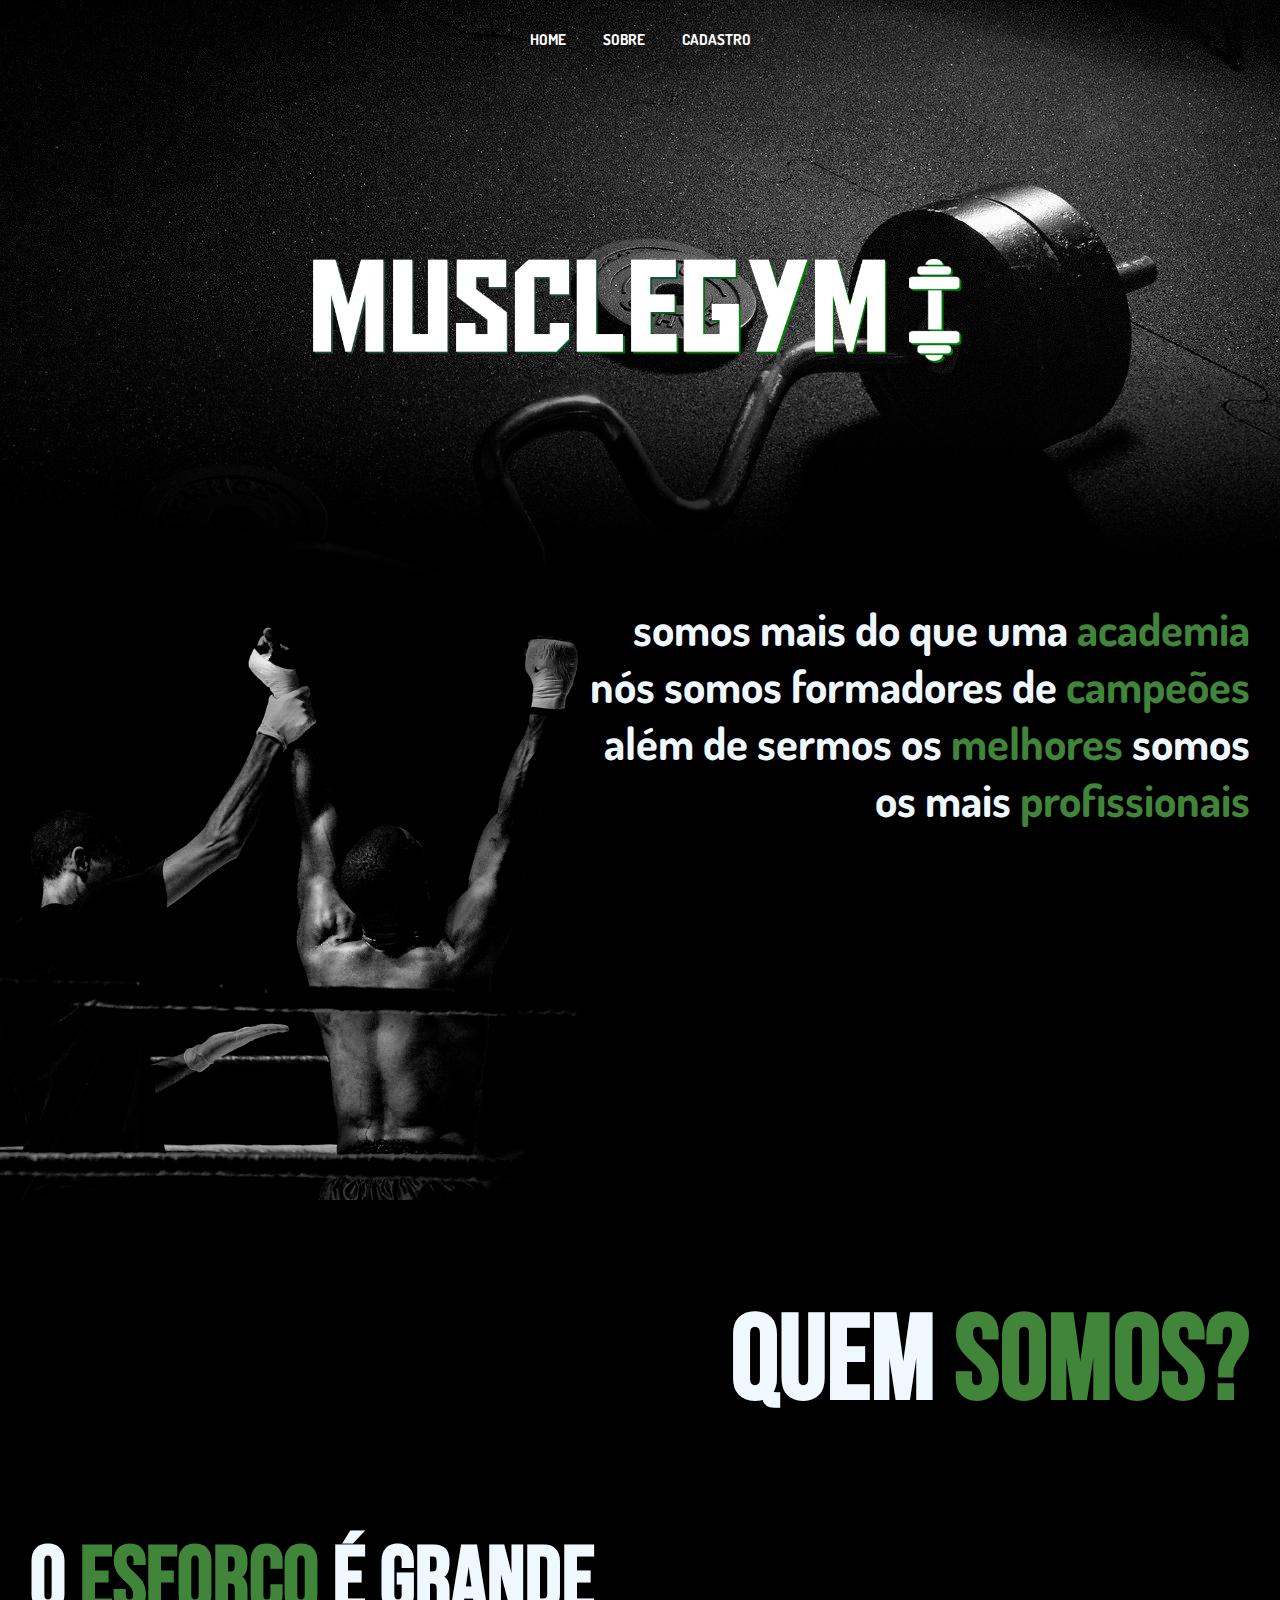
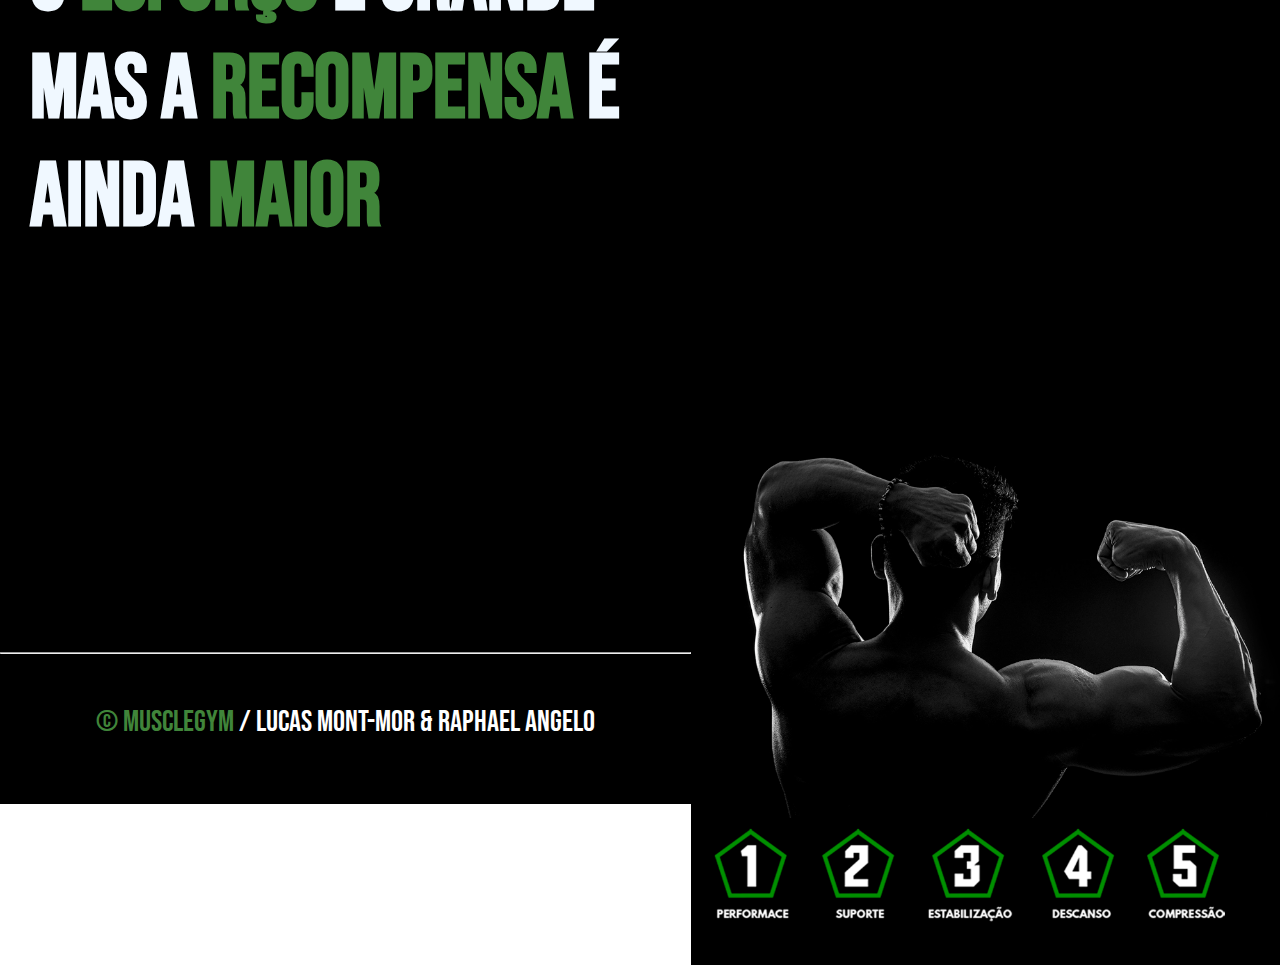
<file: index.html>
<!DOCTYPE html>
<html lang="pt-br">
<head>
    <meta charset="UTF-8">
    <meta http-equiv="X-UA-Compatible" content="IE=edge">
    <meta name="viewport" content="width=device-width, initial-scale=1.0">
    <meta name="description" content="Muscle GYM a melhor academia da sua região!">
    <link rel="stylesheet" href="style.css">
    <link rel="icon" href="img/folha.png">
    <title>Muscle GYM</title>
    
    <!------------------Fontes------------------->
    <link href="https://fonts.googleapis.com/css2?family=Bebas+Neue&family=Didact+Gothic&family=Dosis:wght@200&display=swap" rel="stylesheet">
</head>
<body>  


    <!------------------CABECALHO------------------->
    
    <div class="container">
        <header class="cabecalho">
            <div class="menu">
                <nav>
                    <ul>
                        <li> <a href="index.html">HOME</a> </li>
                        <li> <a href="sobre.html">SOBRE</a> </li>
                        <li> <a href="cadastro.php">CADASTRO</a> </li>
                    </ul>
                </nav>           
                <div class="menu2">
                    <img src="img/logo1.png" alt="">
                </div>           
            </div>
        </header>

        <!------------------CORPO------------------->

        <div class="imagem-left">
            <img src="img/CAPA3.jpg" alt="">
        </div>


        <div class="container2">
            <div class="texto-img">
                <h1>QUEM <span style="color: rgb(64, 133, 58);">SOMOS?</span></h1>

                <div>
                    <h2> somos mais do que uma <span style="color: rgb(64, 133, 58);">academia</span> 
                        nós somos formadores de <span style="color: rgb(64, 133, 58);">campeões</span> 
                        além de sermos os <span style="color: rgb(64, 133, 58);">melhores</span> 
                        somos os mais <span style="color: rgb(64, 133, 58);">profissionais</span> </h2>
                </div>
            </div>
        </div>

        <div class="imagem-right">
            <img src="img/CAPA2.jpg" alt="">
        </div>

        <div class="container3">
            <div class="texto-img1">
                <h1>O  <span style="color: rgb(64, 133, 58);">ESFORÇO</span> É GRANDE MAS A <span style="color: rgb(64, 133, 58);">RECOMPENSA</span> É AINDA <span style="color: rgb(64, 133, 58);">MAIOR</span></h1>
            </div>
        </div>

        <!------------------RODAPE------------------->
<hr>
        <footer>
            <div class="rodape">
                <P>
                     <span style="color: rgb(64, 133, 58);">© MUSCLEGYM</span> / LUCAS MONT-MOR & RAPHAEL ANGELO
                </P>

            </div>
        </footer>
    </div>      

</body>
</html>
</file>
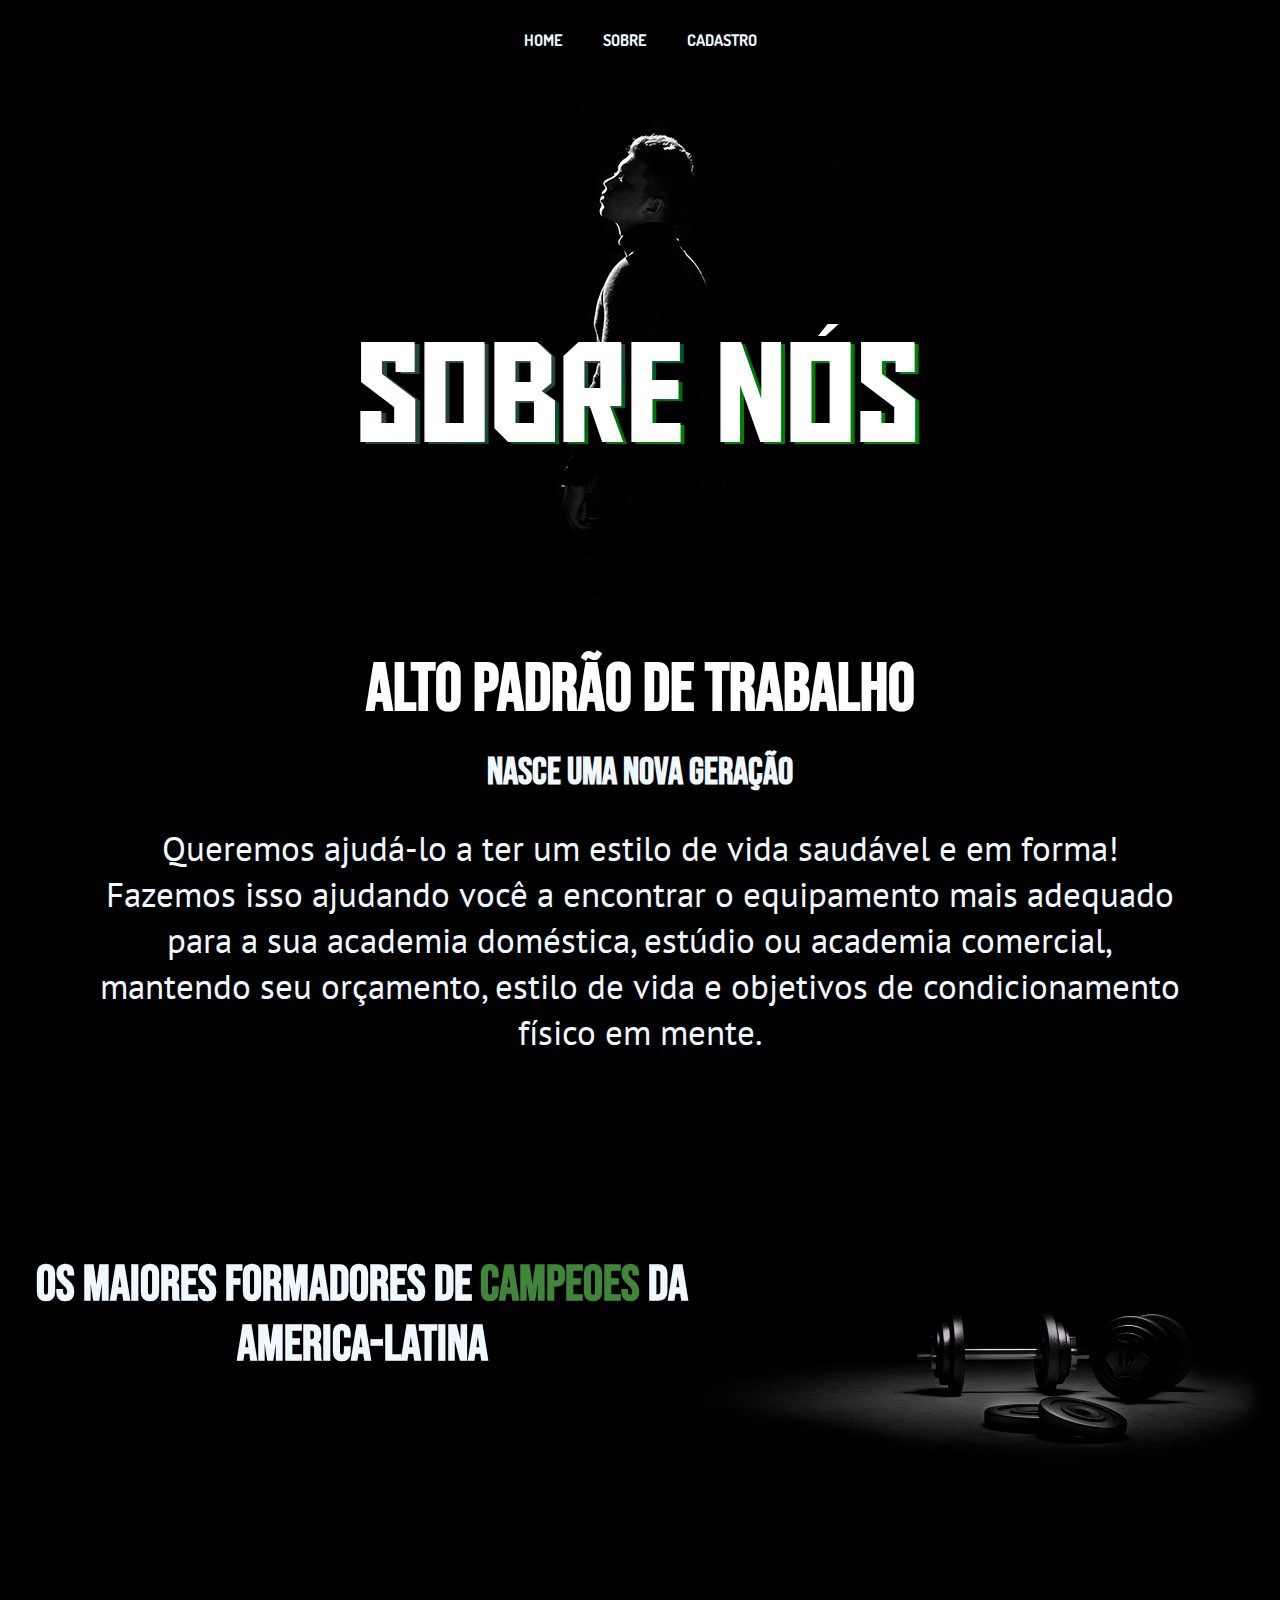
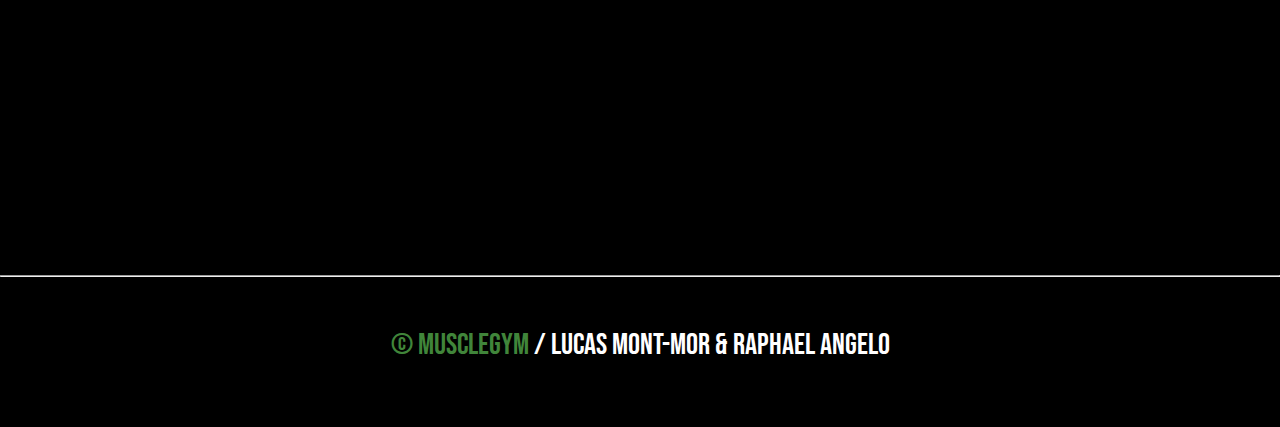
<file: sobre.html>
<!DOCTYPE html>
<html lang="pt-br">
<head>
    <meta charset="UTF-8">
    <meta http-equiv="X-UA-Compatible" content="IE=edge">
    <meta name="viewport" content="width=device-width, initial-scale=1.0">
    <link rel="stylesheet" href="style.css">
    <link rel="icon" href="img/folha.png">
    <title>MUSCLEGYM</title>

    <!------------------Fontes------------------->
    <link href="https://fonts.googleapis.com/css2?family=PT+Sans&family=Zen+Kurenaido&family=Zen+Maru+Gothic:wght@500&display=swap" rel="stylesheet">
    <link href="https://fonts.googleapis.com/css2?family=Bebas+Neue&family=Didact+Gothic&family=Dosis:wght@200&display=swap" rel="stylesheet">
</head>
<body>

    <!------------------CABECALHO------------------->

    <div class="container-sobre">
        <div class="imagemCapa-sobre">
            <div class="menuSobre">
                <nav>
                    <div class="menuSobre1">
                        <ul>
                            <li> <a href="index.html">HOME</a> </li>
                            <li> <a href="sobre.html">SOBRE</a> </li>
                            <li> <a href="formulario.php">CADASTRO</a> </li>
                        </ul>
                    </div>
                </nav>
                <div class="menu2">
                    <img src="img/logo2.png" alt="">
                </div> 
            </div>
        </div>
         
    <!------------------CORPO------------------->

        <section>
            <article>
                <div class="textos-sobre">
                    <h1>ALTO PADRÃO DE TRABALHO</h1>
                        <h3>NASCE UMA NOVA GERAÇÃO</h3>
                        <div class="texto1-sobre">
                            <p>Queremos ajudá-lo a ter um estilo de vida saudável e em forma! </p>
                            <p>Fazemos isso ajudando você a encontrar o equipamento mais adequado </p>
                            <p>para a sua academia doméstica, estúdio ou academia comercial, </p>
                            <p>mantendo seu orçamento, estilo de vida e objetivos de condicionamento</p>
                            <p>físico em mente.</p>
                        </div>
                </div>
            </article>
        </section>

        <div class="imagem-sobre1">
            <img src="img/imagem-rodape.jpeg" alt="">
        </div>
        
        <section>
            <article>
                <div class="texto-sobre1">
                    <h1>OS MAIORES FORMADORES DE <span style="color: rgb(64, 133, 58);">CAMPEOES</span>  DA AMERICA-LATINA</h1>

                </div>
            </article>
        </section>

        <!------------------RODAPE------------------->

        <hr>
        <footer>
            <div class="rodape">
                <P>
                    <span style="color: rgb(64, 133, 58);">© MUSCLEGYM</span> / LUCAS MONT-MOR & RAPHAEL ANGELO
                </P>

            </div>
        </footer>
    </div>   


   
</body>
</html>
</file>
<file: style.css>
/*--------------Trabalho Feito Por Lucas Mont-Mor e Raphael Angelo--------------*/

 *{
    box-sizing: border-box;
    margin: 0 auto;
}   

.container {
    margin: 0 auto;
    max-width: 1680px;
    background-color: #000000;
}

.cabecalho{
     width: 100%;
     height: 600px;
     background-image: url("img/CAPA.jpg");
     background-position: top;
     background-repeat: no-repeat;
}

.menu{
    padding: 30px ;
    text-align: center;
    font-size: 15px;
    font-family: 'Dosis';
    font-weight: bolder;
}

.menu a{
    padding: 17px;
}

.menu nav ul li {
    display: inline-block;
    padding-left: 10px;
    padding-inline-start: 0px;

}
.menu nav ul li a {
    text-decoration: none;
    color:white;
}

.menu2 img{
    max-width: 55%;
    margin-top: 200px;
}

.imagem-left img{
    max-width: 46%;
    float: left;
}

.texto-img h1{
    color: aliceblue;
    text-align: right;
    font-size: 120px;
    float: right;
    margin-top: 90px;
    padding-bottom: 40px;
    padding-left: 300px;
    padding-right: 30px;
    font-family: 'Bebas Neue';
}

.texto-img h2{
    font-family: 'Dosis';
    padding-right: 30px;
    padding-left: 30px;
    text-align: right;
}

.imagem-right img{
    max-width: 46%;
    float: right;
    margin-top: 400px;
}

.texto-img1 h1{
    color: aliceblue;
    text-align: left;
    font-size: 90px;
    margin-top: 700px;
    margin-bottom: 400px;
    font-family: 'Bebas Neue';
    padding-left: 30px;
}

.texto-img  {
    color: aliceblue;
    font-size: 30px;
    text-align: right;

}




/*--------------Botão--------------*/

.form-contato p{
    color: rgb(255, 255, 255);
    font-weight: bold;
    padding-bottom: 20px;
    font-size: 25px;
}

.main-contato{
    max-width: 100%;
    text-align: center;
    padding: 100px;
}

.formulario{
    border: 2PX solid rgb(255, 255, 255);
    background-color: rgb(0, 0, 0);
    color: rgb(255, 255, 255);
    height: 30px;
    padding: 25px 10px;
    width: 50%;
}

textarea:focus, input:focus {
    box-shadow: 0 0 0 0;
    outline: 0;
}



:root {
  --text-color: rgb(255, 255, 255);
  --btn-color: hsl(117, 20%, 40%);
  --bg-color: #141218;
}

button {
  position:relative;
  padding: 10px 30px;  
  border: none;
  background: none;
  cursor: pointer;
  margin: 10px;
  font-family: "Reem Kufi";
  font-weight: 900;
  text-transform: uppercase;
  font-size: 20px;  
  color: var(--text-color);
 
  
  background-color: var(--btn-color);
  box-shadow: var(--shadow-color) 2px 2px 22px;
  border-radius: 4px; 
  z-index: 0;  
  overflow: hidden;   
}

button:focus {
  outline-color: transparent;
  box-shadow: var(--btn-color) 2px 2px 22px;
}

.right::after, button::after {
  content: var(--content);
  display: block;
  position: absolute;
  white-space: nowrap;
  padding: 40px 40px;
  pointer-events:none;
}

button::after{
  font-weight: 200;
  top: -30px;
  left: -20px;
} 

/* bubbles */
button::before {
  content: '';
  pointer-events: none;
  opacity: .6;
  background:
    radial-gradient(circle at 20% 35%,  transparent 0,  transparent 2px, var(--text-color) 3px, var(--text-color) 4px, transparent 4px),
    radial-gradient(circle at 75% 44%, transparent 0,  transparent 2px, var(--text-color) 3px, var(--text-color) 4px, transparent 4px),
    radial-gradient(circle at 46% 52%, transparent 0, transparent 4px, var(--text-color) 5px, var(--text-color) 6px, transparent 6px);

  width: 100%;
  height: 300%;
  top: 0;
  left: 0;
  position: absolute;
  animation: bubbles 5s linear infinite both;
}

@keyframes bubbles {
  from {
    transform: translate();
  }
  to {
    transform: translate(0, -66.666%);
  }
}

/*--------------Rodape--------------*/

hr{
    margin-bottom: 50px;
}

.rodape {
    color: white;
    font-size: 30px;
    text-align: center;
    height: 100px;  
    font-family: 'Bebas Neue';

}

ul{
    padding-inline-start: 0px;
}

/*--------------STYLE SOBRE--------------*/

.container-sobre{
    max-width: 1680px;
    height: 0 auto;
    text-align: center;
    margin: 0 auto;
    background-color: rgb(0, 0, 0);
}

.imagemCapa-sobre{
    background-image: url("img/3259954.jpg");
    background-position: center;
    background-repeat: no-repeat;
    max-width: 100%;
    height: 600px;
}

.menu-sobre{
    max-width: 100%;
    height: 0 auto;
    margin: 0;
}

.menuSobre1{
    padding-top: 20px;
    padding-bottom: 70px;
    font-size: 16px;
    font-family: 'Dosis';
    font-weight: bolder;

}

.menuSobre1 ul li{
    display: inline-block;
    padding-top: 10px;
}

.menuSobre1 a{
    text-decoration: none;
    padding: 19px;
    color: aliceblue;
}


.textos-sobre h1{
    font-size: 67px;
    padding: 50px 0px 20px 0px;
    font-family: 'Bebas Neue' ;
    color: rgb(255, 255, 255);
}

.textos-sobre h3{
    padding-bottom: 30px;
    font-family: 'Bebas Neue' ;
    color: aliceblue;
    font-size: 38px;
}

.texto1-sobre{
    font-size: 35px;
    font-family: 'PT Sans';
    color: aliceblue;
}

.imagem-sobre1 img{
    max-width: 45%;
    float: right;
}

.texto-sobre1 h1{
    font-size: 50px;
    color: aliceblue;
    padding-top: 200px;
    margin-bottom: 500px;
    font-family: 'Bebas Neue';
    padding-left: 20px;
}

.rodape {
    color: white;
    font-size: 30px;
    text-align: center;
    height: 100px;
    font-family: 'Bebas Neue';

}

ul{
    padding-inline-start: 0px;
}


@media screen and ( max-width: 992px ){

    .container {
        margin: 0 auto;
        max-width: 992px;
        background-color: rgb(0, 0, 0);
    }


    .menu{
        padding: 30px ;
        text-align: center;
        font-size: 30px;
        font-family: 'Dosis';
        font-weight: bolder;
    }
    
    .menu a{
        padding: 17px;
    }
    
    .menu nav ul li {
        display: inline-block;
        padding-left: 10px;
        padding-inline-start: 0px;
    
    }
    .menu nav ul li a {
        text-decoration: none;
        color:white;
    }
    
    .menu2 img{
        max-width: 75%;
        margin-top: 200px;
    }
    
    .imagem-left img{
        max-width: 100%;
        margin-bottom: 40px;
    }
    
    .texto-img h1{
        color: aliceblue;
        text-align: center;
        font-size: 100px;
        float: none;
        padding-top: 0;
        padding-bottom: 0;
        padding-left: 0;
        padding-right: 0;
        font-family: 'Bebas Neue';
    }
    
    .texto-img h2{
        font-family: 'Dosis';
        padding-right: 0px;
        padding-left: 0px;
        padding-bottom: 60px;
        text-align: center;
        padding-top: 100px;

    }
    
    
    .imagem-right img{
        max-width: 100%;
        float: right;
        margin-top: 80px;
        margin-bottom: 70px;
    }
    
    .texto-img1 h1{
        color: aliceblue;
        text-align: center;
        font-size: 100px;
        margin-top: 0;
        margin-bottom: 0;
        font-family: 'Bebas Neue';
        padding-left: 0px;
    }
    
    .texto-img  {
        color: aliceblue;
        font-size: 30px;
        text-align: right;
    
    }

    .rodape {
        color: white;
        font-size: 30px;
        text-align: center;
        height: 100px;  
        font-family: 'Bebas Neue';

    }

    hr{
        margin-bottom: 30px;
    }

    /*--------------STYLE SOBRE--------------*/

.container-sobre{
    max-width: 992px;
    height: 0 auto;
    text-align: center;
    margin: 0 auto;
    background-color: rgb(0, 0, 0);
}

.imagemCapa-sobre{
    background-image: url("img/3259954.jpg");
    background-position: center;
    background-repeat: no-repeat;
    max-width: 100%;
    height: 600px;
}

.menu-sobre{
    max-width: 100%;
    height: 0 auto;
    margin: 0;
}

.menuSobre1{
    padding-top: 20px;
    padding-bottom: 70px;
    font-size: 30px;
    font-family: 'Dosis';
    font-weight: bolder;
}

.menuSobre1 ul li{
    display: inline-block;
    padding-top: 10px;
}

.menuSobre1 a{
    text-decoration: none;
    padding: 19px;
    color: aliceblue;
}


.textos-sobre h1{
    font-size: 67px;
    padding: 50px 0px 20px 0px;
    font-family: 'Bebas Neue' ;
    color: rgb(255, 255, 255);
}

.textos-sobre h3{
    padding-bottom: 30px;
    font-family: 'Bebas Neue' ;
    color: aliceblue;
    font-size: 40px;
}

.texto1-sobre{
    font-size: 25px;
    font-family: 'PT Sans';
    color: aliceblue;
}

.imagem-sobre1 img{
    max-width: 60%;
    float: right;
}

.texto-sobre1 h1{
    font-size: 40px;
    color: aliceblue;
    padding-top: 200px;
    margin-bottom: 300px;
    font-family: 'Bebas Neue';
    margin-left: 20px;
}

.rodape {
    color: white;
    font-size: 30px;
    text-align: center;
    height: 100px;
    font-family: 'Bebas Neue';

}

ul{
    padding-inline-start: 0px;
}

    
    
}

@media screen and ( max-width: 662px ){


    .container {
        margin: 0 auto;
        max-width: 662px;
        background-color: rgb(0, 0, 0);
    }


    .menu{

        text-align: center;
        font-size: 26px;
        font-family: 'Dosis';
        font-weight: bold;
    }
    
    .menu a{
        padding: 10px;
    }
    
    .menu nav ul li {
        display: inline-block;
        padding-left: 10px;
        padding-inline-start: 0px;
    
    }
    .menu nav ul li a {
        text-decoration: none;
        color:white;
    }
    
    .menu2 img{
        max-width: 98%;
        margin-top: 200px;
    }
    
    .imagem-left img{
        max-width: 100%;
        margin-bottom: 40px;
    }
    
    .texto-img h1{
        color: aliceblue;
        text-align: center;
        font-size: 76px;
        float: none;
        padding-top: 0;
        padding-bottom: 0;
        padding-left: 0;
        padding-right: 0;
        font-family: 'Bebas Neue';
    }
    
    .texto-img h2{
        font-family: 'Dosis';
        padding-right: 0px;
        padding-left: 0px;
        padding-top: 100px;
        font-size: 35px;
        text-align: center;

    }

    
    .imagem-right img{
        max-width: 100%;
        float: right;
        margin-top: 100px;
        margin-bottom: 70px;
    }
    
    .texto-img1 h1{
        color: aliceblue;
        text-align: center;
        font-size: 40px;
        margin-top: 0;
        margin-bottom: 0;
        font-family: 'Bebas Neue';
        padding-left: 0px;
    }

    .rodape {
        margin-top: 90px;
        
    }

        /*--------------STYLE SOBRE--------------*/

.container-sobre{
    max-width: 662px;
    height: 0 auto;
    text-align: center;
    margin: 0 auto;
    background-color: rgb(0, 0, 0);
}

.imagemCapa-sobre{
    background-image: url("img/3259954.jpg");
    background-position: center;
    background-repeat: no-repeat;
    max-width: 100%;
    height: 600px;
}

.menu-sobre{
    max-width: 100%;
    height: 0 auto;
    margin: 0;
}

.menuSobre1{
    padding-top: 20px;
    padding-bottom: 70px;
    font-size: 30px;
    font-family: 'Dosis';
    font-weight: bolder;
}

.menuSobre1 ul li{
    display: inline-block;
    padding-top: 10px;
}

.menuSobre1 a{
    text-decoration: none;
    padding: 19px;
    color: aliceblue;
}


.textos-sobre h1{
    font-size: 67px;
    padding: 50px 0px 20px 0px;
    font-family: 'Bebas Neue' ;
    color: rgb(255, 255, 255);
}

.textos-sobre h3{
    padding-bottom: 30px;
    font-family: 'Bebas Neue' ;
    color: aliceblue;
    font-size: 40px;
}

.texto1-sobre{
    font-size: 23px;
    font-family: 'PT Sans';
    color: aliceblue;
}

.imagem-sobre1 img{
    max-width: 100%;
    float: right;
}

.texto-sobre1 h1{
    font-size: 40px;
    color: aliceblue;
    padding-top: 200px;
    margin-bottom: 100px;
    font-family: 'Bebas Neue';
    margin-left: 20px;
}

.rodape {
    color: white;
    font-size: 30px;
    text-align: center;
    height: 100px;
    font-family: 'Bebas Neue';

}

ul{
    padding-inline-start: 0px;
}












}
</file>
